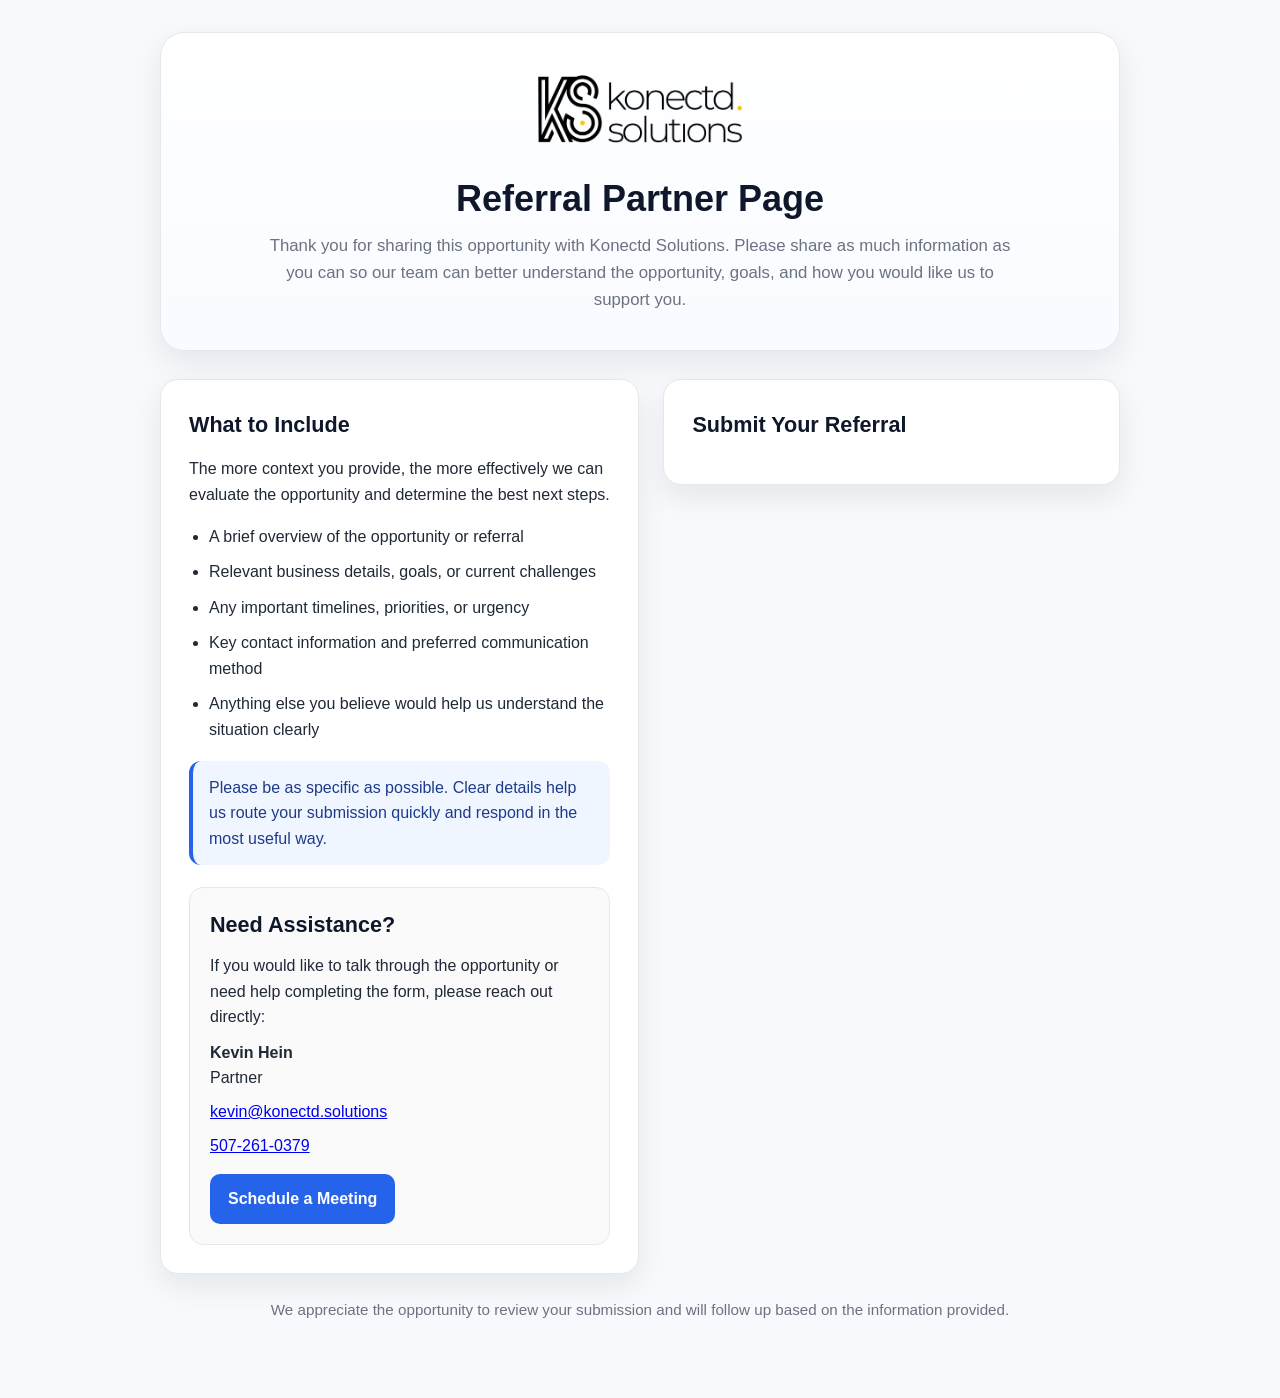
<file: referral-partner.html>
<!DOCTYPE html>
<html lang="en">
<head>
  <meta charset="UTF-8" />
  <meta name="viewport" content="width=device-width, initial-scale=1.0" />
  <title>Referral Partner Page</title>
  <style>
    :root {
      --bg: #f7f9fc;
      --surface: #ffffff;
      --text: #1f2937;
      --muted: #6b7280;
      --border: #e5e7eb;
      --accent: #0f172a;
      --accent-2: #2563eb;
      --max-width: 960px;
      --radius: 18px;
      --shadow: 0 12px 30px rgba(15, 23, 42, 0.08);
    }

    * {
      box-sizing: border-box;
    }

    body {
      margin: 0;
      font-family: Arial, Helvetica, sans-serif;
      background: var(--bg);
      color: var(--text);
      line-height: 1.6;
    }

    .page {
      width: 100%;
      padding: 32px 20px 60px;
    }

    .container {
      max-width: var(--max-width);
      margin: 0 auto;
    }

    .hero {
      background: linear-gradient(180deg, #ffffff 0%, #f8fbff 100%);
      border: 1px solid var(--border);
      border-radius: 24px;
      box-shadow: var(--shadow);
      padding: 36px 28px;
      text-align: center;
      margin-bottom: 28px;
    }

    .logo-wrap {
      margin-bottom: 20px;
    }

    .logo {
      max-width: 220px;
      width: 100%;
      height: auto;
    }

    h1 {
      margin: 0 0 14px;
      font-size: 2.25rem;
      line-height: 1.15;
      color: var(--accent);
    }

    .intro {
      max-width: 760px;
      margin: 0 auto;
      font-size: 1.05rem;
      color: var(--muted);
    }

    .content-grid {
      display: grid;
      grid-template-columns: 1.05fr 1fr;
      gap: 24px;
      align-items: start;
    }

    .card {
      background: var(--surface);
      border: 1px solid var(--border);
      border-radius: var(--radius);
      box-shadow: var(--shadow);
      padding: 28px;
    }

    h2 {
      margin-top: 0;
      margin-bottom: 14px;
      font-size: 1.35rem;
      color: var(--accent);
    }

    p {
      margin-top: 0;
      margin-bottom: 16px;
    }

    ul {
      margin: 0 0 18px 20px;
      padding: 0;
    }

    li {
      margin-bottom: 10px;
    }

    .note {
      border-left: 4px solid var(--accent-2);
      background: #eff6ff;
      padding: 14px 16px;
      border-radius: 12px;
      color: #1e3a8a;
      margin-top: 18px;
    }

    .form-shell {
      min-height: 520px;
      display: flex;
      align-items: center;
      justify-content: center;
      border: 2px dashed #cbd5e1;
      border-radius: 16px;
      background: #f8fafc;
      padding: 20px;
      text-align: center;
      color: var(--muted);
    }

    .footer-note {
      text-align: center;
      color: var(--muted);
      font-size: 0.95rem;
      margin-top: 24px;
    }

    @media (max-width: 860px) {
      .content-grid {
        grid-template-columns: 1fr;
      }

      h1 {
        font-size: 1.85rem;
      }

      .hero,
      .card {
        padding: 24px;
      }
    }
  </style>
</head>
<body>
  <main class="page">
    <div class="container">
      <section class="hero">
        <div class="logo-wrap">
          <!-- Replace the src below with your logo path -->
          <img class="logo" src="/final-logos_hori_blk-ylw.png" alt="Konectd logo" />
        </div>
        <h1>Referral Partner Page</h1>
        <p class="intro">
          Thank you for sharing this opportunity with Konectd Solutions. Please share as much information as you can so our team can better understand the opportunity, goals, and how you would like us to support you.
        </p>
      </section>

      <section class="content-grid">
        <div class="card">
          <h2>What to Include</h2>
          <p>
            The more context you provide, the more effectively we can evaluate the opportunity and determine the best next steps.
          </p>
          <ul>
            <li>A brief overview of the opportunity or referral</li>
            <li>Relevant business details, goals, or current challenges</li>
            <li>Any important timelines, priorities, or urgency</li>
            <li>Key contact information and preferred communication method</li>
            <li>Anything else you believe would help us understand the situation clearly</li>
          </ul>
          <div class="note">
            Please be as specific as possible. Clear details help us route your submission quickly and respond in the most useful way.
          </div>

          <div style="margin-top: 22px; padding: 20px; border: 1px solid var(--border); border-radius: 14px; background: #fafafa;">
            <h2 style="margin-bottom: 10px;">Need Assistance?</h2>
            <p style="margin-bottom: 10px;">
              If you would like to talk through the opportunity or need help completing the form, please reach out directly:
            </p>
            <p style="margin-bottom: 8px;"><strong>Kevin Hein</strong><br />Partner</p>
            <p style="margin-bottom: 8px;"><a href="mailto:kevin@konectd.solutions">kevin@konectd.solutions</a></p>
            <p style="margin-bottom: 16px;"><a href="tel:15072610379">507-261-0379</a></p>
            <a href="https://meeting.calendarhero.com/meeting/new/62e3041ff1808b0012ab3029/meeting?directory=true" target="_blank" rel="noopener noreferrer" style="display: inline-block; padding: 12px 18px; background: var(--accent-2); color: #ffffff; text-decoration: none; border-radius: 10px; font-weight: 700;">
              Schedule a Meeting
            </a>
          </div>
        </div>

        <div class="card">
          <h2>Submit Your Referral</h2>
          <div class="form-shell" style="display: block; min-height: auto; border: none; background: transparent; padding: 0; text-align: left;">
            <script
	id="__custom_form_widget" src="https://www.cdnstyles.com/static/custom_form_widget/v1/custom_form.widget.js"
	data="[base64]"
></script>
          </div>
        </div>
        </div>
      </section>

      <p class="footer-note">
        We appreciate the opportunity to review your submission and will follow up based on the information provided.
      </p>
    </div>
  </main>
</body>
</html>
</file>
